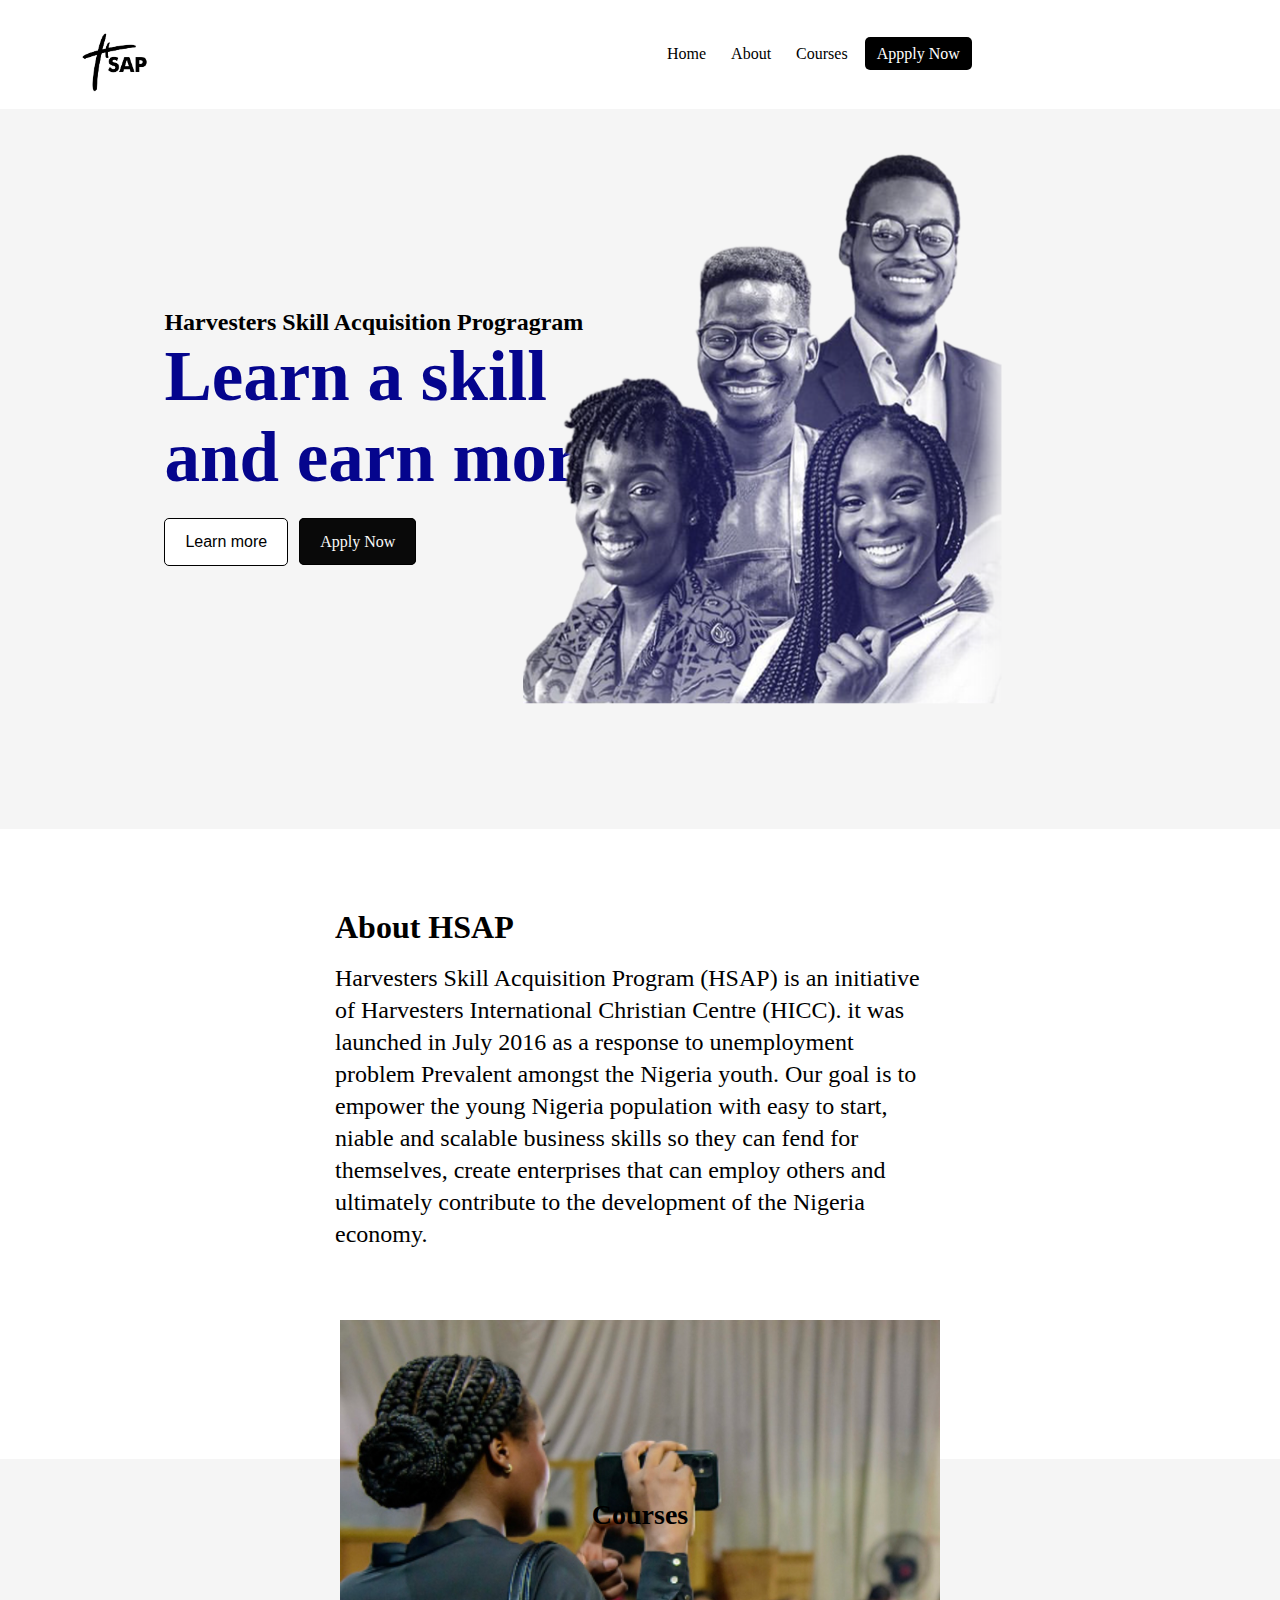
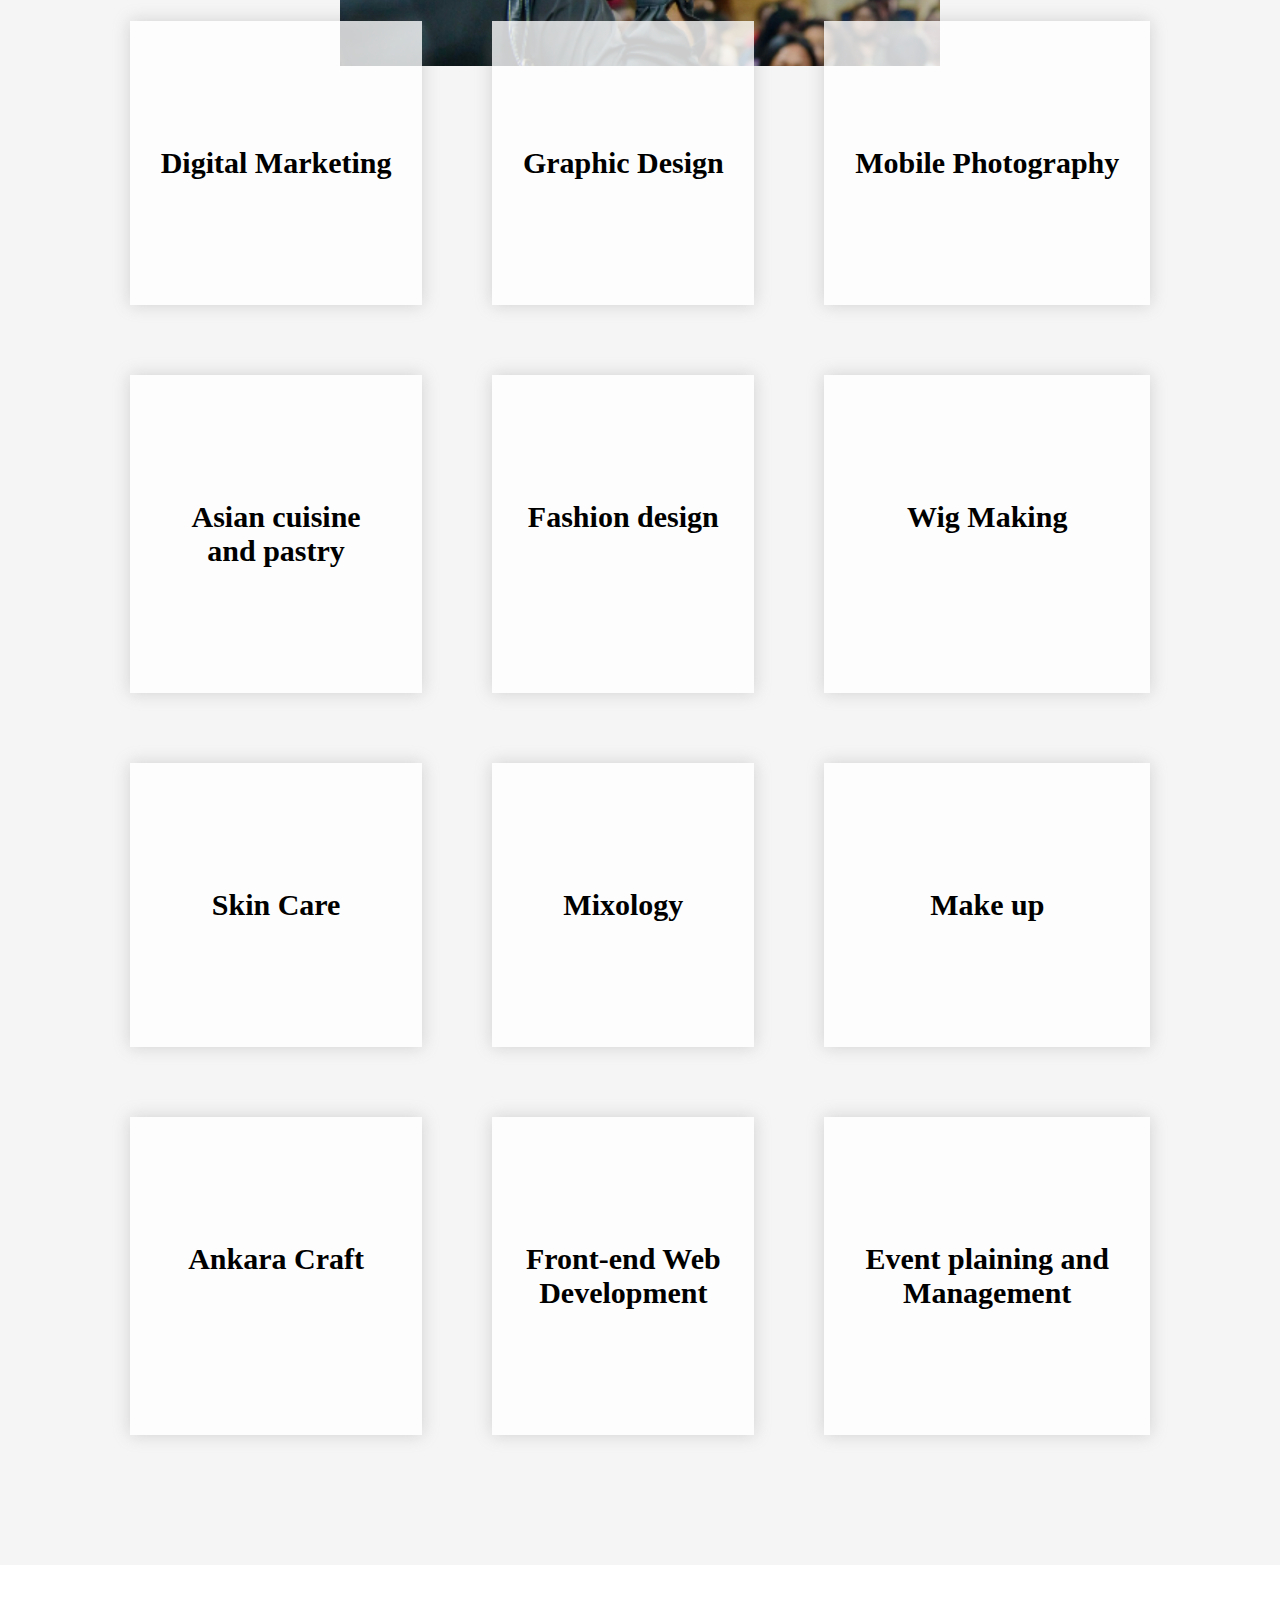
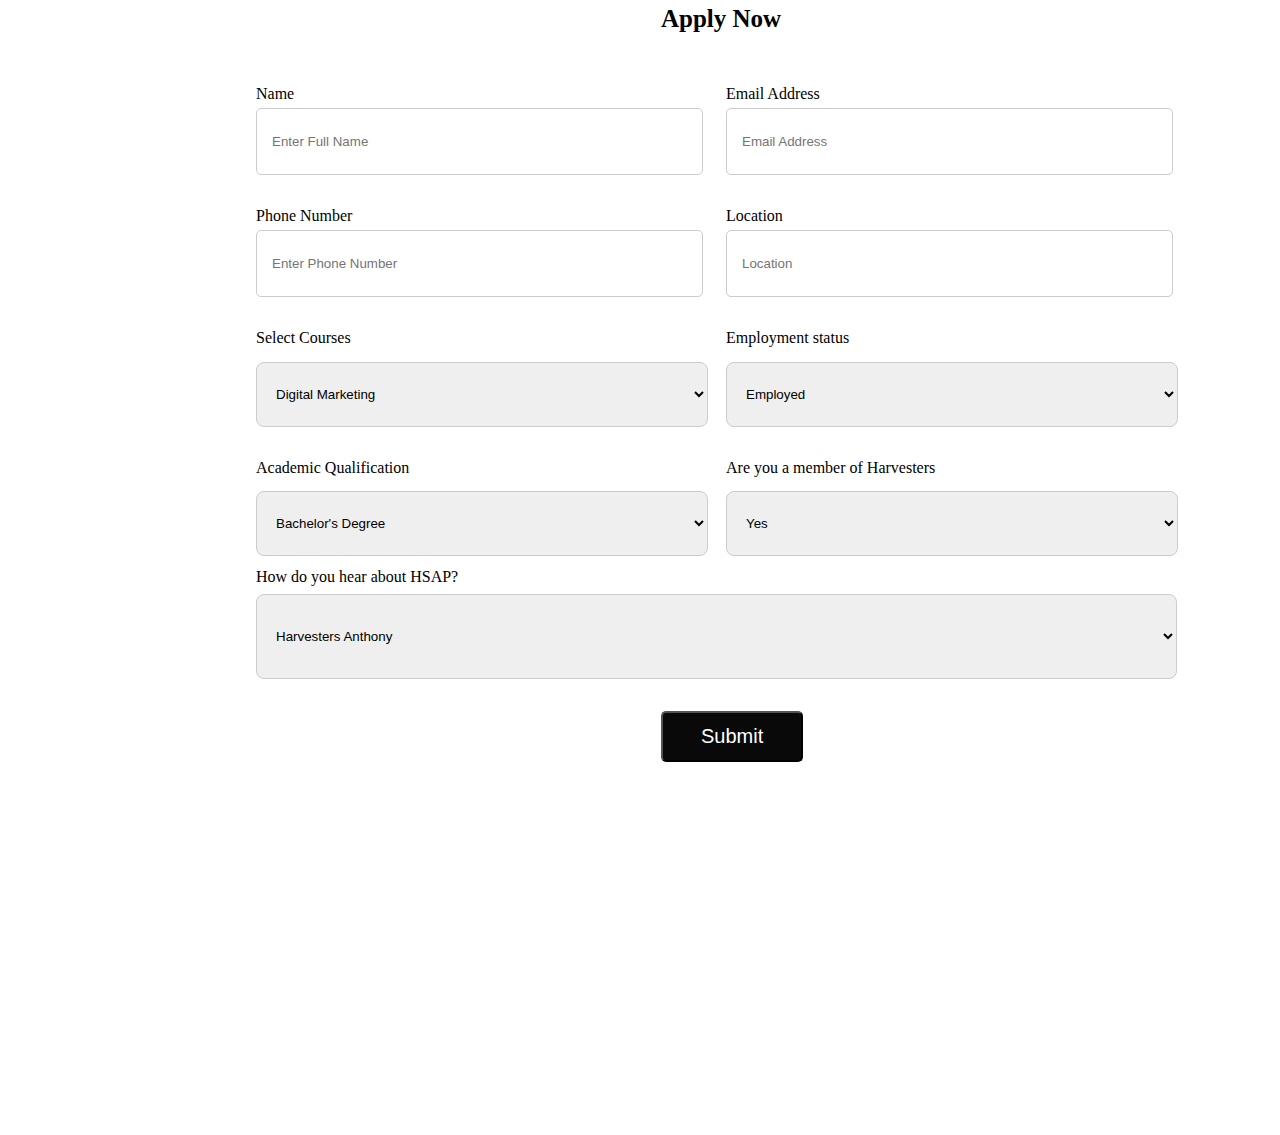
<file: font-end assignment/index.html>
<!DOCTYPE html>
<html lang="en">
<head>
    <meta charset="UTF-8">
    <meta http-equiv="X-UA-Compatible" content="IE=edge">
    <meta name="viewport" content="width=device-width, initial-scale=1.0">
    <title>Document</title>
    <link rel="stylesheet" href="Font_end.css">
</head>
<body>
    <header class="header">
      <div class="container">
        <div class="logo">
            <img src="hsap.jpg" alt="">
        </div>
        <div class="nav_link">
            <a href="font_end.html">Home</a>
            <a href="">About</a>
            <a href="#C4">Courses</a>
            <a class="Apply" href="#apply">Appply Now</a>
        </div>
     </div>
    </header>
    <section class="home">
    <div class="home_container">
        <div class="skills">
            <h3>Harvesters Skill Acquisition Progragram</h3>
            <h1>Learn a skill and earn more</h1>
            <button>Learn more</button>
            <a href="">Apply Now</a>
        </div>
        <div class="facilitators">
            <img src="IMG_7933.png" alt="">
        </div>
    </div>
    </section>
    <section class="about">
     <div class="hsap_info">
        <div class="about_text">
            <h1>About HSAP</h1>
            <p>Harvesters Skill Acquisition Program (HSAP) is an initiative of
                Harvesters International Christian Centre (HICC). it was launched
                in July 2016 as a  response to unemployment problem
                Prevalent amongst the Nigeria youth. Our goal is to empower
                the young Nigeria population with easy to start, niable and 
                scalable business skills so they can fend for themselves, create 
                enterprises that can employ others and ultimately contribute to
                the development of the Nigeria economy.</p>
        </div>
        <div class="about_image">
            <img src="IMG_7952.jpg" alt="">
        </div>
    </div>
    </section>
    <section class="grid_bars">
    <div class="cors" id="C4">
        <h2>Courses</h2>
    </div>
        <div class="grid-container">
            <div class="grid-item">Digital Marketing</div>
            <div class="grid-item">Graphic Design</div>
            <div class="grid-item">Mobile Photography</div>  
            <div class="grid-item">Asian cuisine<br> and pastry</div>
            <div class="grid-item">Fashion design</div>
            <div class="grid-item">Wig Making</div>  
            <div class="grid-item">Skin Care</div>
            <div class="grid-item">Mixology</div>
            <div class="grid-item">Make up</div> 
            <div class="grid-item">Ankara Craft</div>  
            <div class="grid-item">Front-end Web<br> Development</div>  
            <div class="grid-item">Event plaining and<br> Management</div>   
          </div>
    </section>
    <section class="apply_input">
        <div class="container_input">
            <div class="title" id="apply">Apply Now</div>
            <form action="#">
                <div class="User-details">
                    <div class="input-box">
                        <span class="details">Name</span> 
                        <input type="text" placeholder="Enter Full Name" required > 
                    </div>
                    <div class="input-box">
                        <span class="details">Email Address</span>
                        <input type="email" placeholder="Email Address">
                    </div>
                    <div class="input-box">
                        <span class="details">Phone Number</span>
                        <input type="text" placeholder="Enter Phone Number">
                    </div>
                    <div class="input-box">
                        <span class="details">Location</span>
                        <input type="text" placeholder="Location">
                    </div>
                    <div class="input-box">
                    <span class="details">Select Courses</span>
                    <select name="Courses" id="details">
                        <option value="">Digital Marketing</option>
                        <option value="">Ankara Craft</option>
                        <option value="">Event Planning and Management</option>
                        <option value="">Make Up</option>
                        <option value="">Mixology</option>
                        <option value="">skin Care</option>
                        <option value="">Fashion Design</option>
                        <option value="">Wig Making</option>
                        <option value="">Asian Cuisine and Pastry</option>
                    </select>
                </div>
                    <div class="input-box">
                    <span class="details">Employment status</span>
                    <select name="employment">
                        <option value="employed">Employed</option>
                        <option value="self">Self-Employed</option>
                        <option value="un">Unemployed</option>
                    </select>
                    </div>
                    <div class="input-box">
                    <span class="details">Academic Qualification</span>
                    <select name="Select Category" placeholder="Select Category">
                        <option value="">Bachelor's Degree</option>
                        <option value="">OND</option>
                        <option value="">Masters Degree</option>
                        <option value="">HND</option>
                    </select>
                    </div>
                    <div class="input-box">
                        <span class="details">Are you a member of Harvesters</span>
                        <select name="Select Category" placeholder="Select Category">
                            <option value="">Yes</option>
                            <option value="">No</option>
                        </select>
                    </div>
                        <div class="hear">
                            <span class="details">How do you hear about HSAP?</span>
                            <select name="Select Category" placeholder="Select Category">
                                <option value="">Harvesters Anthony</option>
                                <option value="">Eventtribe</option>
                                <option value="">Flyers</option>
                                <option value="">Social Media</option>
                            </select>
                        </div>

                </div>
            </form>
            <div class="lst_btn">
                <button> Submit</button>
            </div>
        </div>
    
        
    </section>
    
</body>
</html>
</file>
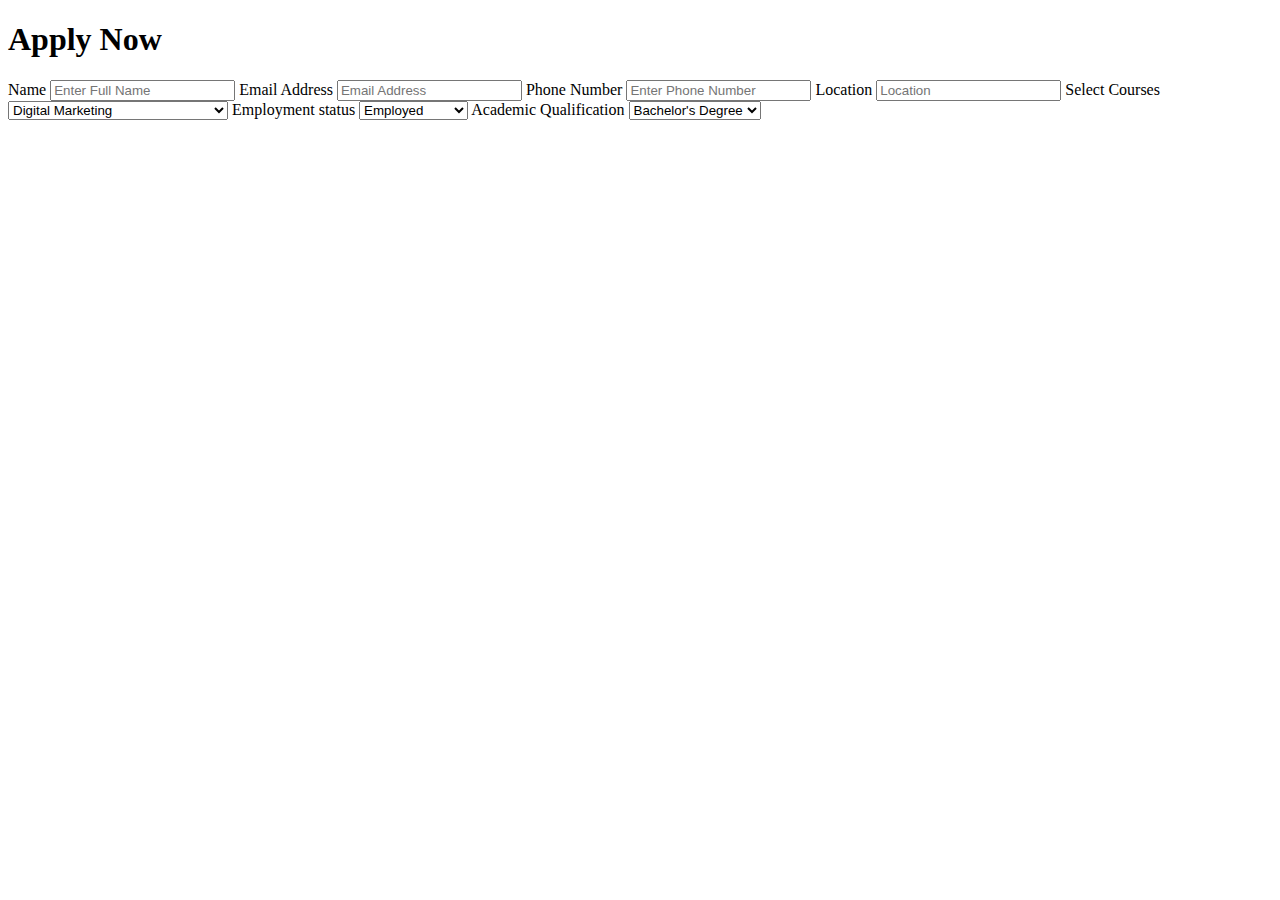
<file: font-end assignment/Apply.html>
<!DOCTYPE html>
<html lang="en">
<head>
    <meta charset="UTF-8">
    <meta http-equiv="X-UA-Compatible" content="IE=edge">
    <meta name="viewport" content="width=device-width, initial-scale=1.0">
    <title>Document</title>
</head>
<body>
    <h1>Apply Now</h1>
    <Form>
        <label for="Full_name"> Name</label>
        <input type="text" placeholder="Enter Full Name">
        <label for="email">Email Address</label>
        <input type="email" placeholder="Email Address">
        <label for="number">Phone Number</label>
        <input type="text" placeholder="Enter Phone Number">
        <label for="location">Location</label>
        <input type="text" placeholder="Location">

        <label for="courses">Select Courses</label>
        <select name="Courses" id="Select Courses">
            <option value="">Digital Marketing</option>
            <option value="">Ankara Craft</option>
            <option value="">Event Planning and Management</option>
            <option value="">Make Up</option>
            <option value="">Mixology</option>
            <option value="">skin Care</option>
            <option value="">Fashion Design</option>
            <option value="">Wig Making</option>
            <option value="">Asian Cuisine and Pastry</option>
        </select>

        <label for="employment">Employment status</label>
        <select name="employment">
            <option value="employed">Employed</option>
            <option value="self">Self-Employed</option>
            <option value="un">Unemployed</option>
        </select>
        <label for="academic">Academic Qualification</label>
        <select name="Select Category" placeholder="Select Category">
            <option value="">Bachelor's Degree</option>
            <option value="">OND</option>
            <option value="">Masters Degree</option>
            <option value="">HND</option>
        </select>

    </Form>
</body>
</html>
</file>
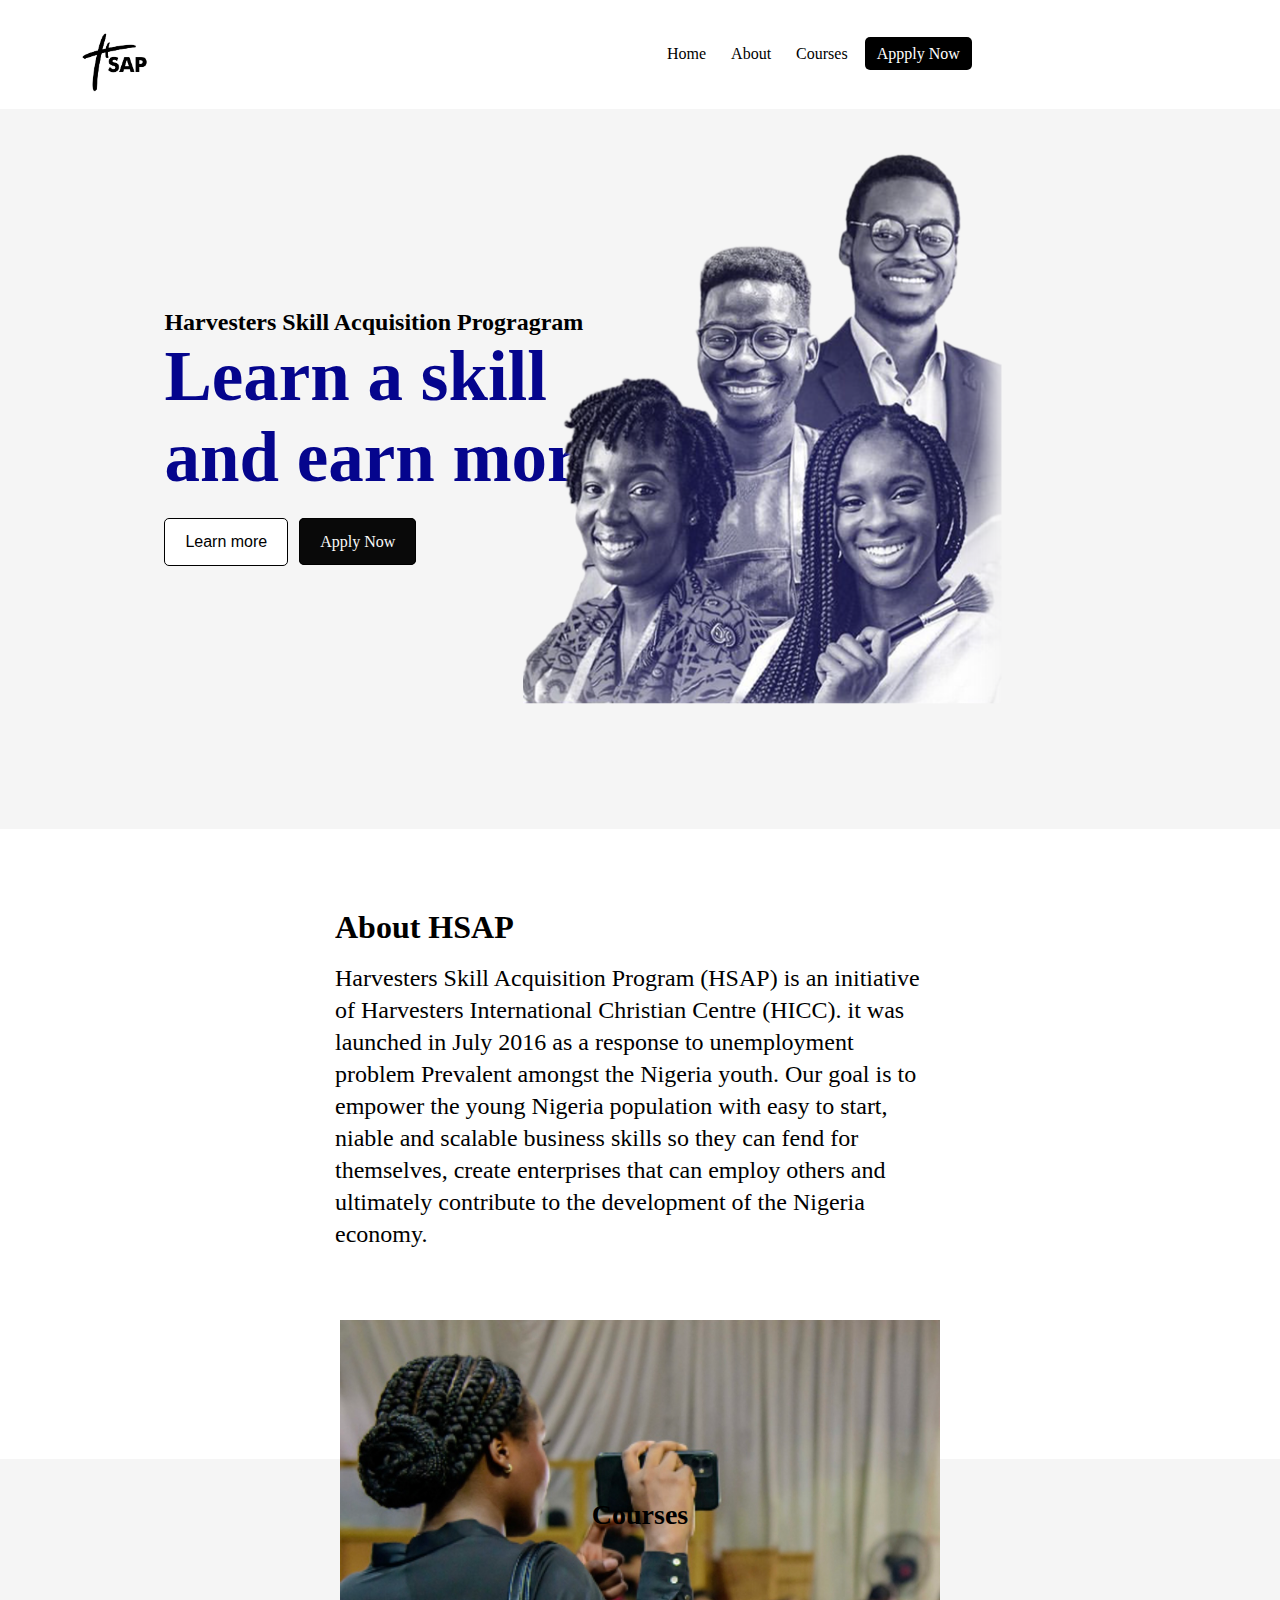
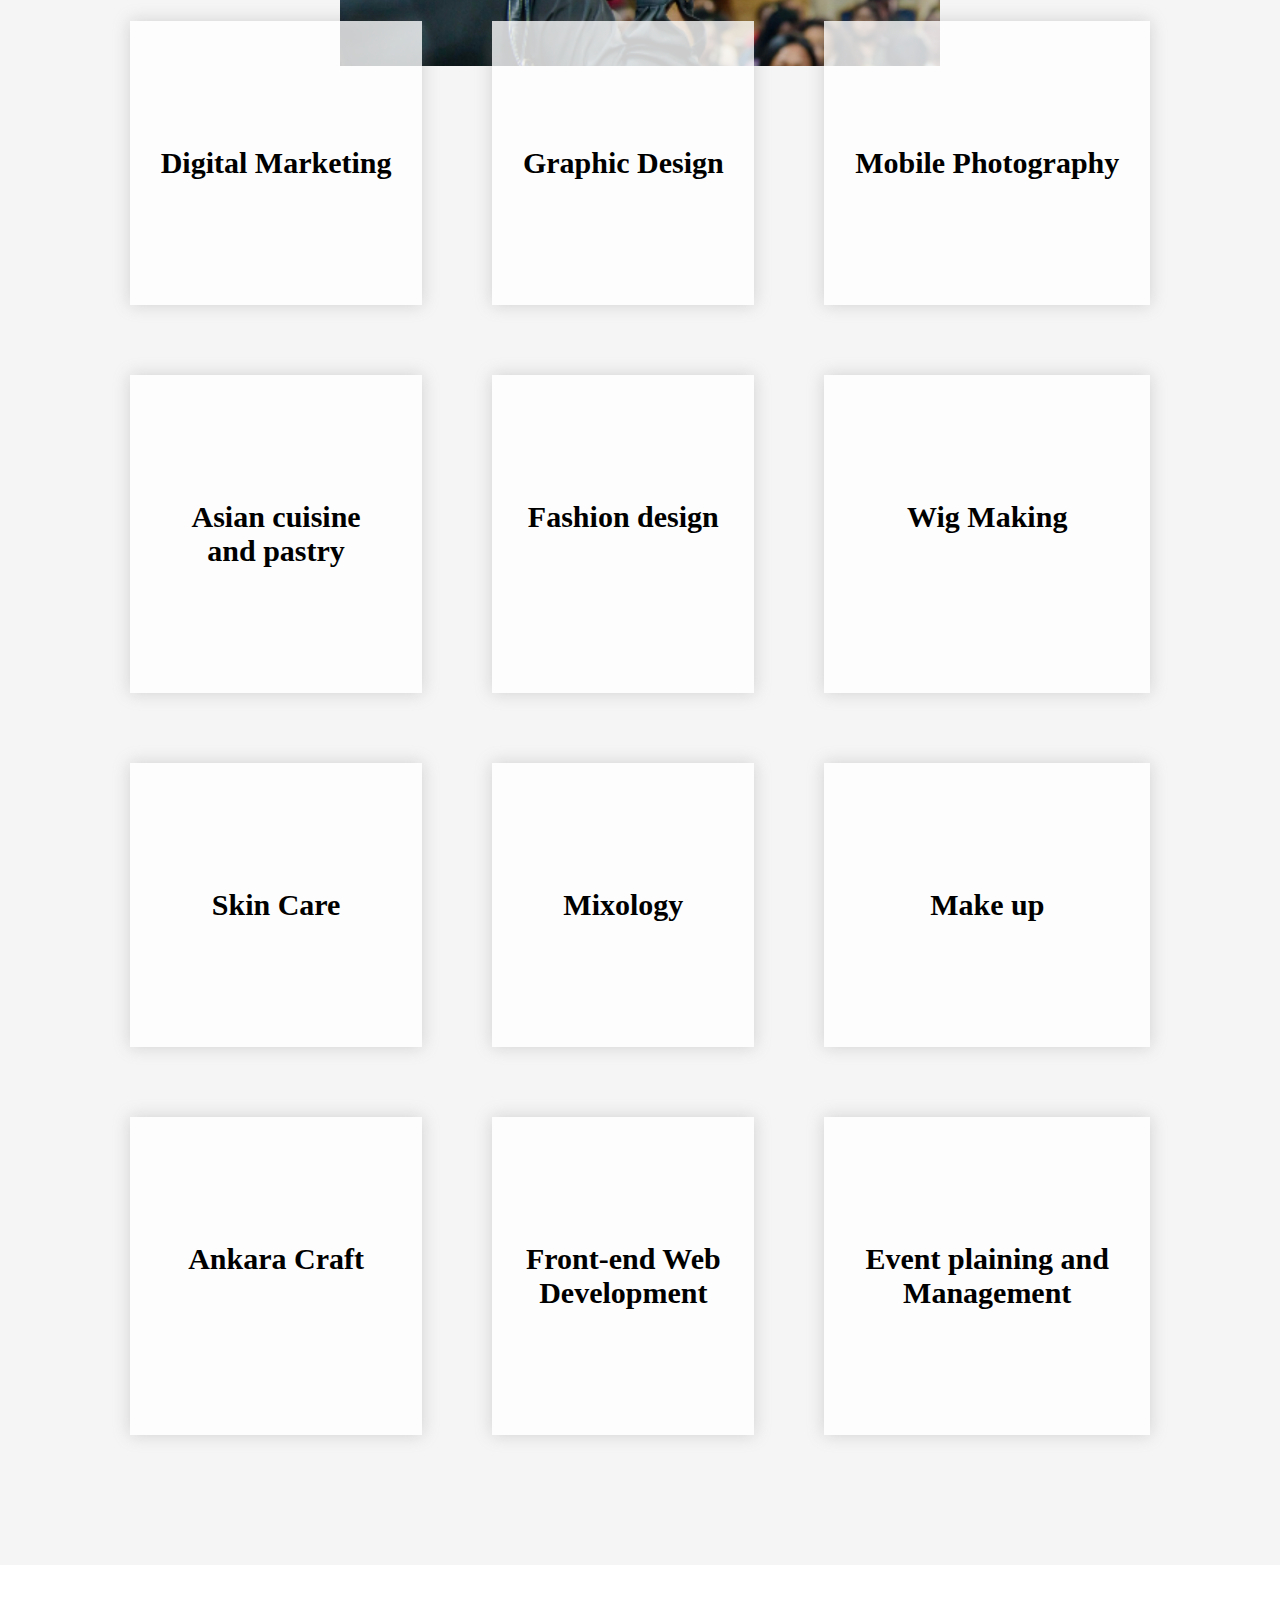
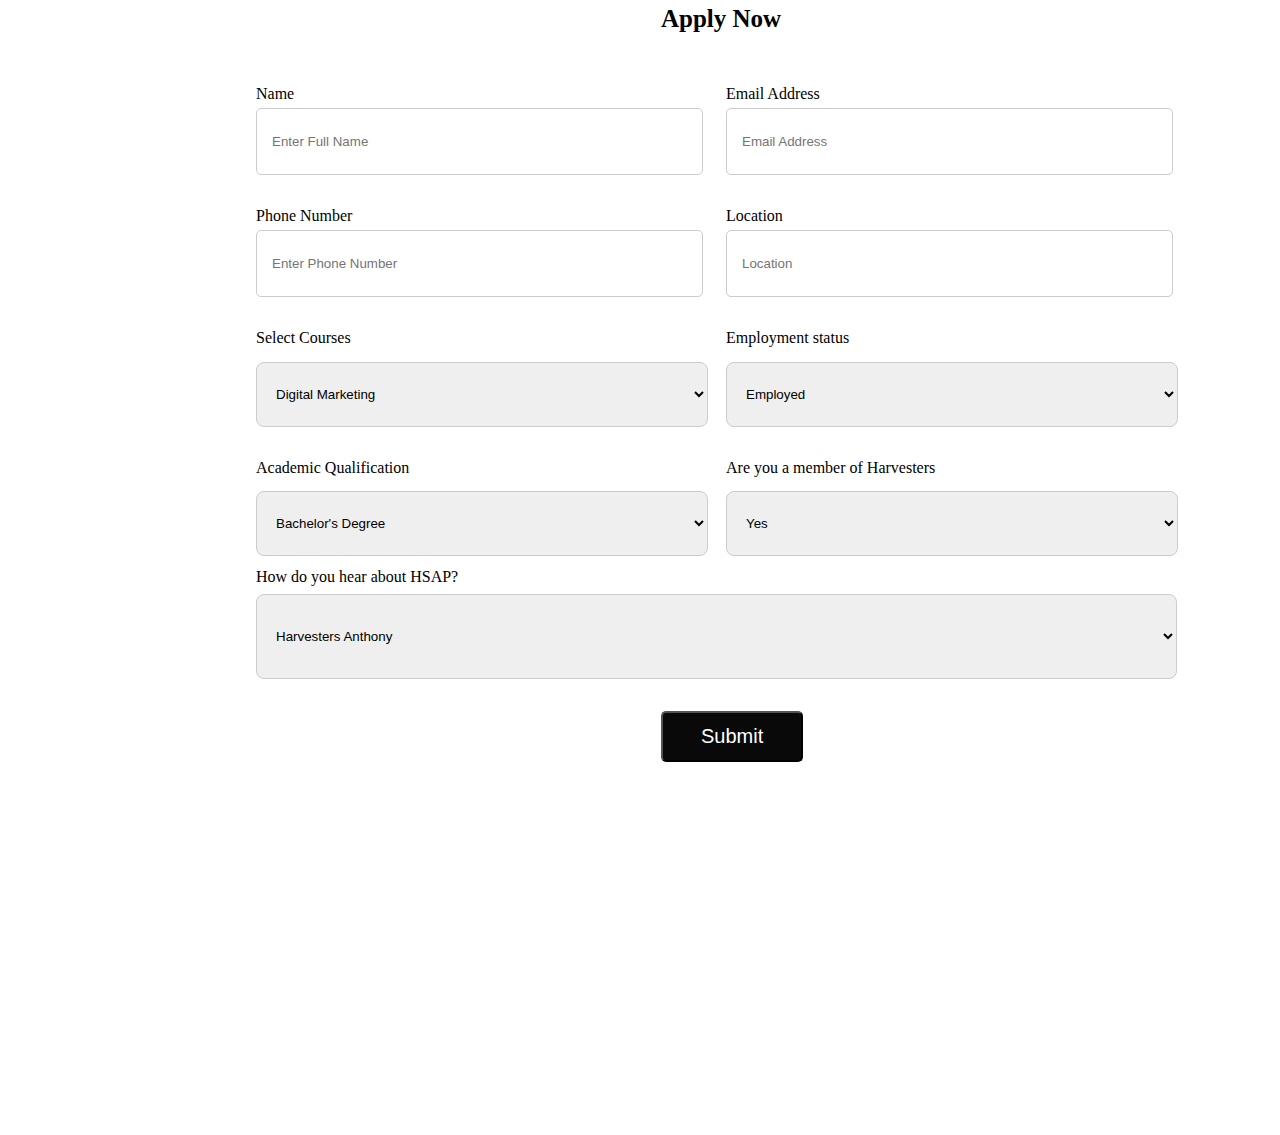
<file: font-end assignment/font_end.html>
<!DOCTYPE html>
<html lang="en">
<head>
    <meta charset="UTF-8">
    <meta http-equiv="X-UA-Compatible" content="IE=edge">
    <meta name="viewport" content="width=device-width, initial-scale=1.0">
    <title>Document</title>
    <link rel="stylesheet" href="Font_end.css">
</head>
<body>
    <header class="header">
      <div class="container">
        <div class="logo">
            <img src="hsap.jpg" alt="">
        </div>
        <div class="nav_link">
            <a href="font_end.html">Home</a>
            <a href="">About</a>
            <a href="#C4">Courses</a>
            <a class="Apply" href="#apply">Appply Now</a>
        </div>
     </div>
    </header>
    <section class="home">
    <div class="home_container">
        <div class="skills">
            <h3>Harvesters Skill Acquisition Progragram</h3>
            <h1>Learn a skill and earn more</h1>
            <button>Learn more</button>
            <a href="">Apply Now</a>
        </div>
        <div class="facilitators">
            <img src="IMG_7933.png" alt="">
        </div>
    </div>
    </section>
    <section class="about">
     <div class="hsap_info">
        <div class="about_text">
            <h1>About HSAP</h1>
            <p>Harvesters Skill Acquisition Program (HSAP) is an initiative of
                Harvesters International Christian Centre (HICC). it was launched
                in July 2016 as a  response to unemployment problem
                Prevalent amongst the Nigeria youth. Our goal is to empower
                the young Nigeria population with easy to start, niable and 
                scalable business skills so they can fend for themselves, create 
                enterprises that can employ others and ultimately contribute to
                the development of the Nigeria economy.</p>
        </div>
        <div class="about_image">
            <img src="IMG_7952.jpg" alt="">
        </div>
    </div>
    </section>
    <section class="grid_bars">
    <div class="cors" id="C4">
        <h2>Courses</h2>
    </div>
        <div class="grid-container">
            <div class="grid-item">Digital Marketing</div>
            <div class="grid-item">Graphic Design</div>
            <div class="grid-item">Mobile Photography</div>  
            <div class="grid-item">Asian cuisine<br> and pastry</div>
            <div class="grid-item">Fashion design</div>
            <div class="grid-item">Wig Making</div>  
            <div class="grid-item">Skin Care</div>
            <div class="grid-item">Mixology</div>
            <div class="grid-item">Make up</div> 
            <div class="grid-item">Ankara Craft</div>  
            <div class="grid-item">Front-end Web<br> Development</div>  
            <div class="grid-item">Event plaining and<br> Management</div>   
          </div>
    </section>
    <section class="apply_input">
        <div class="container_input">
            <div class="title" id="apply">Apply Now</div>
            <form action="#">
                <div class="User-details">
                    <div class="input-box">
                        <span class="details">Name</span> 
                        <input type="text" placeholder="Enter Full Name" required > 
                    </div>
                    <div class="input-box">
                        <span class="details">Email Address</span>
                        <input type="email" placeholder="Email Address">
                    </div>
                    <div class="input-box">
                        <span class="details">Phone Number</span>
                        <input type="text" placeholder="Enter Phone Number">
                    </div>
                    <div class="input-box">
                        <span class="details">Location</span>
                        <input type="text" placeholder="Location">
                    </div>
                    <div class="input-box">
                    <span class="details">Select Courses</span>
                    <select name="Courses" id="details">
                        <option value="">Digital Marketing</option>
                        <option value="">Ankara Craft</option>
                        <option value="">Event Planning and Management</option>
                        <option value="">Make Up</option>
                        <option value="">Mixology</option>
                        <option value="">skin Care</option>
                        <option value="">Fashion Design</option>
                        <option value="">Wig Making</option>
                        <option value="">Asian Cuisine and Pastry</option>
                    </select>
                </div>
                    <div class="input-box">
                    <span class="details">Employment status</span>
                    <select name="employment">
                        <option value="employed">Employed</option>
                        <option value="self">Self-Employed</option>
                        <option value="un">Unemployed</option>
                    </select>
                    </div>
                    <div class="input-box">
                    <span class="details">Academic Qualification</span>
                    <select name="Select Category" placeholder="Select Category">
                        <option value="">Bachelor's Degree</option>
                        <option value="">OND</option>
                        <option value="">Masters Degree</option>
                        <option value="">HND</option>
                    </select>
                    </div>
                    <div class="input-box">
                        <span class="details">Are you a member of Harvesters</span>
                        <select name="Select Category" placeholder="Select Category">
                            <option value="">Yes</option>
                            <option value="">No</option>
                        </select>
                    </div>
                        <div class="hear">
                            <span class="details">How do you hear about HSAP?</span>
                            <select name="Select Category" placeholder="Select Category">
                                <option value="">Harvesters Anthony</option>
                                <option value="">Eventtribe</option>
                                <option value="">Flyers</option>
                                <option value="">Social Media</option>
                            </select>
                        </div>

                </div>
            </form>
            <div class="lst_btn">
                <button> Submit</button>
            </div>
        </div>
    
        
    </section>
    
</body>
</html>
</file>
<file: font-end assignment/Font_end.css>
* {
    padding: 0;
    margin: 0;
}

.container {
    position: relative;
    display: flex;
    right: 9%;
    margin: 25px 5px 10px;
    justify-content: space-around;
    
}
.logo {
    /* margin-right: 860px; */
}

.header img {
    width: 70px;
    margin-right: 100px;
    
}

.nav_link {
 margin-left: 30px;
 margin-top: 20px;
}

.nav_link a {
    font-size: 16px;
    text-decoration: none;
    color: black;
    margin-left: 5px;
    padding: 0 8px;
}

.nav_link a:hover {
    color: rgb(5, 5, 141);
}

.nav_link .Apply {
    background: black;
    color: #fff;
    padding: 8px 12px;
    border-radius: 5px;
}

.home {
    height: 80vh;
    background-color: #f5f5f5;
}

.home_container {
    padding: 100px 50px 0px 55px;
    display: flex;
    flex-flow: row wrap;
    justify-content: space-around;
}

.skills {
    position:absolute;
    /* align-items: center;
    justify-content: center; */
    right: 52%;
    margin-top: 100px;
    
}

.skills h3 {
    font-size: 24px;
    font-weight: 600;
}

.skills h1 {
    font-size: 71px;
    font-weight: 900;
    
    color: rgb(5, 5, 141);
    max-width: 450px;
    margin-bottom: 20px;
}

.skills button {
    color:black;
    background: #fff;
    padding: 14px 20px;
    font-size: 16px;
    border: 1.5px solid black;
    border-radius: 5px;
    cursor: pointer;
    margin-right: 7px;
}

.skills button:hover {
    color: #fff;
    background-color: rgb(5, 5, 141);
}

.skills a {
    text-decoration: none;
    color:rgb(250, 250, 250);
    background: #090909;
    padding: 14px 20px;
    font-size: 16px;
    border: 1.5px solid black;
    border-radius: 5px;
}

.skills a:hover {
    background: #fff;
    color: #0a0909;
}

.facilitators img{
    position: absolute;
    width: 500px;
    margin-top: -170px;
    right: 21%;
  
}

.about {
    height: 70vh;
}

.hsap_info {
    display: flex;
    flex-wrap: wrap;
    justify-content: space-around;
    padding: 30px;
   
}

.about_text {
    position: relative;
    float: left;
    margin: 50px 20px 20px 10px;
    width: 600px;
    
    
}

.about_text h1 {
   margin-bottom: 1rem;
}

.about_text p {
    font-size: 24px;
    letter-spacing: normal;
    line-height: 2rem;
}

.about_image img {
    width: 600px;
    margin-top: 50px;
}

.cors h2 {
    font-size: 28px;
    justify-content: center;
    text-align: center;
    
}

.grid_bars {
    background-color: #f5f5f5;
    padding: 40px ;
    
}

.grid-container {
    display: grid;
    gap: 70px;
    grid-template-columns: auto auto auto;
    padding: 90px;
  }
  
  .grid-item {
    font-weight: 600;
    background-color: rgba(255, 255, 255, 0.8);
    box-shadow: 0 0 1rem #88888854;
    padding: 125px 5px;
    font-size: 30px;
    text-align: center;
  }

  .grid-item:hover {
    background-color: rgb(156, 153, 153);
    color: #fff;
  }

.apply_input {
    height: 130vh;
    padding-left: 30px;
    
}

  .container_input {
    max-width: 900px;
    width: 100%;
    position: absolute;
    left: 20%;
    margin-top: 40px;
    
  }

  .container_input .title {
    font-size: 25px;
    font-weight: 600;
    position: relative;
    left: 45%;
    margin-bottom: 2rem;
  }

.User-details {
    display: flex;
    flex-wrap: wrap;
    justify-content: space-between;

}

.User-details .input-box {
    margin: 20px 0 12px 0px;
    width: calc(100% / 2 - 20px);
}

.User-details .input-box .details {
    display: block;
    font-weight: 400;
    margin-bottom: 5px;
}

.User-details .input-box input {
    height: 65px;
    width: 100%;
    outline: none;
    border-radius: 5px;
    border: 1px solid #ccc;
    padding-left: 15px;
}

.User-details .input-box select {
    height: 65px;
    width: 105%;
    outline: none;
    border-radius: 8px;
    border: 1px solid #ccc;
    padding: 15px;
    margin-top: 0.6rem;
}


.User-details .hear select, option {
    height: 85px;
    width: 255%;
    outline: none;
    border-radius: 8px;
    border: 1px solid #ccc;
    padding-left: 15px;
    margin-top: 0.5rem;
}

.lst_btn {
    position: absolute;
    left: 45%;
    margin-top: 2rem;
    margin-bottom: 6rem;

}

.lst_btn button {
    color: #fff;
    font-size: 20px;
    background: #0a0909;
    padding: 12px 38px;
    border-radius: 5px;
}
/************ media Query  *************/
@media (max-width: 584px) {

    .container {
        position: relative;
        display: flex;
        left: 5%;
        margin: 20px 5px 10px;
        justify-content: space-between;
        width: 150%;
    }
    .logo {
        /* margin-right: 860px; */
    }
    
    .header img {
        width: 70px;
        
    }
    
    .nav_link {
     margin-left: 6px;
     margin-top: 20px;
    }

    .nav_link a {
        font-size: 16px;
        text-decoration: none;
        color: black;
        margin-left: 2px;
        padding: 0 8px;
    }
    .nav_link .Apply a{
        text-decoration: none;
        background: black;
        color: #fff;
        padding: 8px 12px;
        border-radius: 5px;
    }

    .home {
        height: 55vh;
        background-color: #f5f5f5;
        width: 650px;
    }

    .home_container {
        padding: 100px 50px 0px 55px;
        display: flex;
        width: 100%;
        flex-flow: row wrap;
        justify-content: space-around;
    }

    .skills {
    
        /* align-items: center;
        justify-content: center; */
        right: 5%;
        margin-top: 25px;
        width: 80%;
        
    }
    
    .skills h3 {
        font-size: 16px;
        font-weight: 600;
    }
    
    .skills h1 {
        font-size: 40px;
        font-weight: 700;
        color: rgb(5, 5, 141);
        max-width: 100%;
        margin-bottom: 20px;
    }
    .skills button {
        color:black;
        background: #fff;
        padding: 8px 8px;
        font-size: 16px;
        border: 1.5px solid black;
        border-radius: 5px;
        cursor: pointer;
        margin-right: 7px;
    }
    
    
    .skills a {
        text-decoration: none;
        color:rgb(250, 250, 250);
        background: #090909;
        padding: 8px 8px;
        font-size: 16px;
        border: 1.5px solid black;
        border-radius: 5px;
    }

    .facilitators img{
        position: absolute;
        width: 300px;
        margin-top: -130px;
       left:  90%;
      
    }
    .about {
        height: 100vh;
    }
    
    .hsap_info {
        display: flex;
        flex-wrap: wrap;
        justify-content: space-between;
        /* padding: 30px; */
       
    }
    
    .about_text {
        margin: 10px 5px 10px 10px;
        padding: 10px;
        
        
    }

    
    .about_text h1 {
       margin-bottom: 0.2rem;
    }
    
    .about_text p {
        font-size: 24px;
        font-weight: 500;
        letter-spacing: normal;
        line-height: 1.6rem;
        width: 500px;
    }
    
    .about_image img {
        width: 450px;
        margin-top: 10px;
        margin-left: 20px;
    }

    .container_input {
        max-width: 100%;
    }
    .User-details .input-box {
        margin: 20px 0 12px 0px;
        width: 100%;
}

.grid_bars {
    background-color: #f5f5f5;
    padding: 20px ;
    width: 540px;
    
}

.grid-container {
    display: grid;
    gap: 20px;
    grid-template-columns: auto auto auto;
    padding: 30px 10px;
    width: 100%;
  }
  .User-details .hear select, option {
    height: 85px;
    width: 110%;
    outline: none;
    border-radius: 8px;
    border: 1px solid #ccc;
    padding-left: 15px;
    margin-top: 0.5rem;
}
  .grid-item {
    font-size: 16px;
    font-weight: 300;
    background-color: rgba(255, 255, 255, 0.8);
    box-shadow: 0 0 1rem #88888854;
    padding: 55px 5px;
    font-size: 30px;
    text-align: center;
  }
}
</file>
